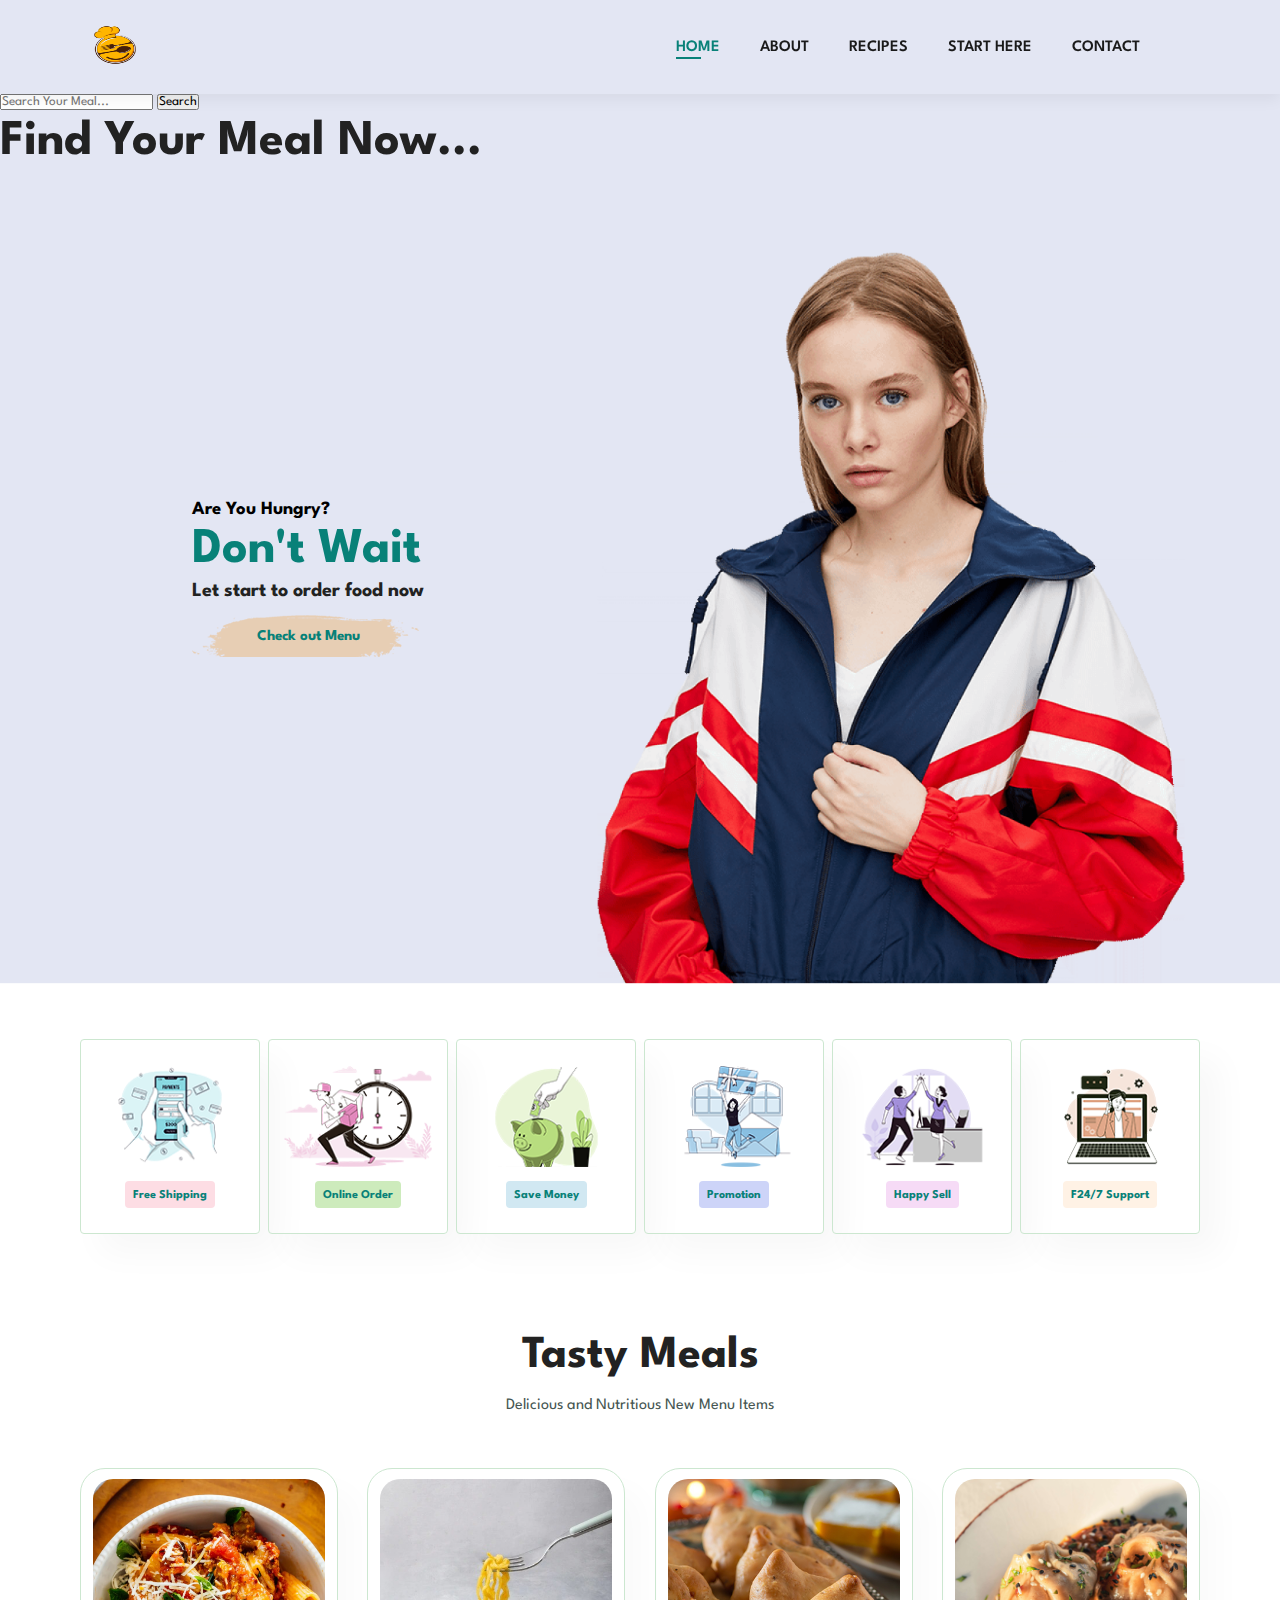
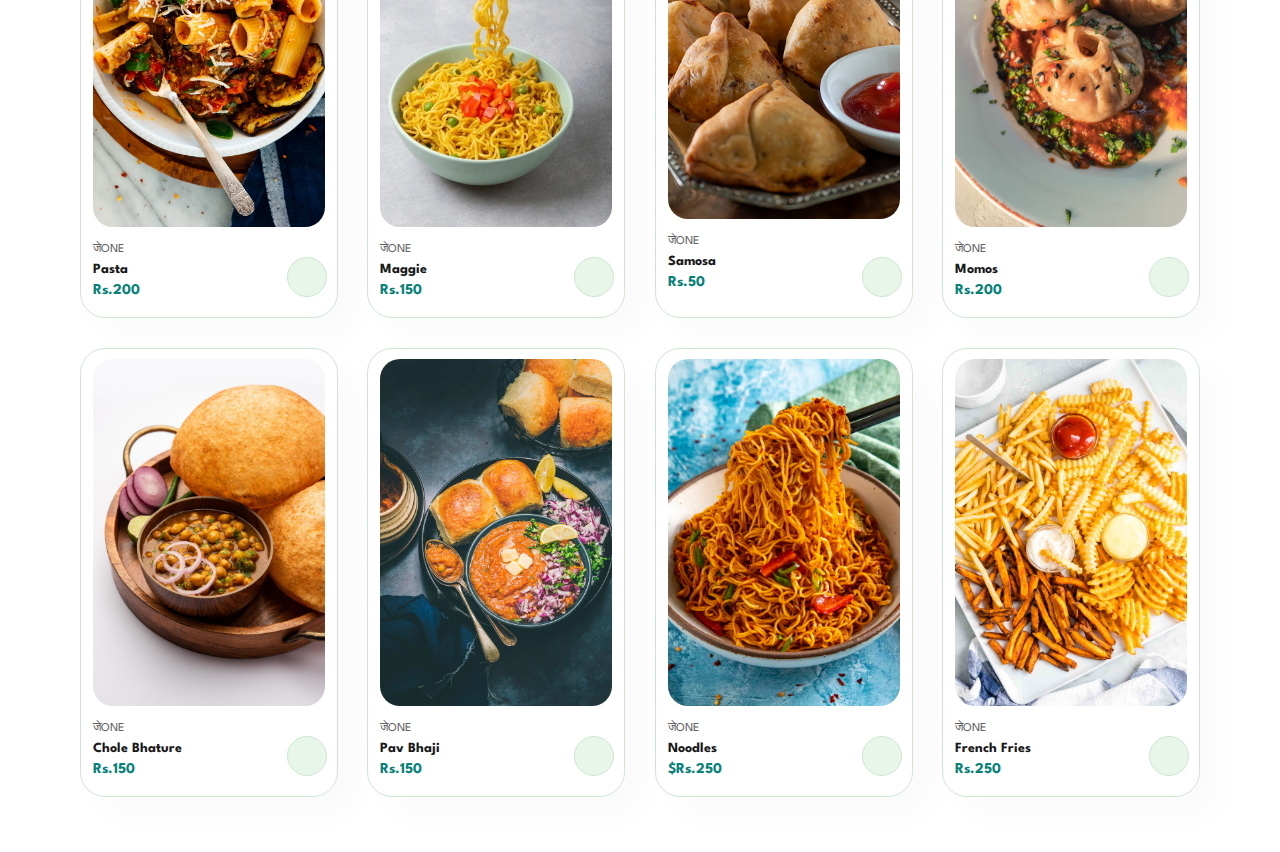
<file: index.html>
<!DOCTYPE html>
<html lang="en">
<head>
    <meta charset="UTF-8">
    <meta http-equiv="X-UA-Compatible" content="IE=edge">
    <meta name="viewport" content="width=device-width, initial-scale=1.0">
    <link rel="stylesheet" href="style.css">
    <link href="https://cdn.jsdelivr.net/npm/bootstrap@5.3.0-alpha2/dist/css/bootstrap.min.css" rel="stylesheet" integrity="sha384-aFq/bzH65dt+w6FI2ooMVUpc+21e0SRygnTpmBvdBgSdnuTN7QbdgL+OapgHtvPp" crossorigin="anonymous">
    <link rel="stylesheet" href="https://cdnjs.cloudflare.com/ajax/libs/font-awesome/6.3.0/css/all.min.css" integrity="sha512-SzlrxWUlpfuzQ+pcUCosxcglQRNAq/DZjVsC0lE40xsADsfeQoEypE+enwcOiGjk/bSuGGKHEyjSoQ1zVisanQ==" crossorigin="anonymous" referrerpolicy="no-referrer" />
    <title>Meal API</title>
    <link rel="shortcut icon" href="img/logo.png" type="image/x-icon">
</head>
<body>
    <section id="header">
        <a ref="#"><img src="img/logo.png"  width="70" 
            height="50" class="logo" alt=""></a>
        <div>
            <ul id="navbar">
                <li><a class="active" href="index.htlm">HOME</a></li>
                <li><a href="about.html">ABOUT</a></li>
                <li><a href="recipe.html">RECIPES</a></li>
                <li><a href="start.html">START HERE</a></li>
                <li><a href="contact.html">CONTACT</a></li>
                <li><a href="cart.html"><i class="fa fa-shopping-bag" aria-hidden="true"></i></a></li>
           </ul>
           </div>
           </section>

    <div class="container d-flex justify-content-center my-5">
        <i class="fa-solid fa-xmark"></i>
        <input type="text" name="" id="userInput" class="form-control w-50" placeholder="Search Your Meal...">
        <button id="btn" class="btn btn-warning">Search</button>
    </div>

    <div class="container my-5" id="heading"></div>

    <div class="container" id="appendData">
        <h1 class="text-center find">Find Your Meal Now...</h1>

        <h2 class="text-center text-danger my-3 notfound"></h2>
        <h2 class="text-center text-success my-5 try"></h2>

    </div>

    <div class="container">
        <div class="center">
            <div class="wave"></div>
            <div class="wave"></div>
            <div class="wave"></div>
            <div class="wave"></div>
            <div class="wave"></div>
            <div class="wave"></div>
            <div class="wave"></div>
            <div class="wave"></div>
            <div class="wave"></div>
            <div class="wave"></div>
        </div>
    </div>
    <section id="hero">
        <h3>Are You Hungry?</h3>
        <h1>Don't Wait</h1>
        <h4>Let start to order food now</h4>
        <button>Check out Menu</button>
    </section>

    <section id="feature" class="section-p1">
        <div class="fe-box">
            <img src="img/features/f1.png" alt="">
            <h6>Free Shipping</h6>
        </div>
        <div class="fe-box">
            <img src="img/features/f2.png" alt="">
            <h6>Online Order</h6>
        </div>
        <div class="fe-box">
            <img src="img/features/f3.png" alt="">
            <h6>Save Money</h6>
        </div>
        <div class="fe-box">
            <img src="img/features/f4.png" alt="">
            <h6>Promotion</h6>
        </div>
        <div class="fe-box">
            <img src="img/features/f5.png" alt="">
            <h6>Happy Sell</h6>
        </div>
        <div class="fe-box">
            <img src="img/features/f6.png" alt="">
            <h6>F24/7 Support</h6>
        </div>
     </section>

     <section id="product1" class="section-p1">
        <h2>Tasty Meals</h2>
        <p>Delicious and Nutritious New Menu Items</p>
        <div class="pro-container">
            <div class="pro">
                <img src="img/products/f1.jpg" alt="">
                <div class="des">
                    <span>जेONE</span>
                    <h5>Pasta</h5>
                    <div class="star">
                        <i class="fa fa-star" ></i>
                        <i class="fa fa-star" ></i>
                        <i class="fa fa-star" ></i>
                        <i class="fa fa-star" ></i>
                        <i class="fa fa-star" ></i>
                    </div>
                    <h4>Rs.200</h4>
                </div>
                <a href="#"><i class="fa fa-shopping-cart fa-1.7x cart"></i></a>
            </div>
            <div class="pro">
                <img src="img/products/f2.jpg" alt="">
                <div class="des">
                    <span>जेONE</span>
                    <h5>Maggie</h5>
                    <div class="star">
                        <i class="fa fa-star" ></i>
                        <i class="fa fa-star" ></i>
                        <i class="fa fa-star" ></i>
                        <i class="fa fa-star" ></i>
                        <i class="fa fa-star" ></i>
                    </div>
                    <h4>Rs.150</h4>
                </div>
                <a href="#"><i class="fa fa-shopping-cart fa-1.7x cart"></i></a>
            </div>
            <div class="pro">
                <img src="img/products/f3.jpg" alt="">
                <div class="des">
                    <span>जेONE</span>
                    <h5>Samosa</h5>
                    <div class="star">
                        <i class="fa fa-star" ></i>
                        <i class="fa fa-star" ></i>
                        <i class="fa fa-star" ></i>
                        <i class="fa fa-star" ></i>
                        <i class="fa fa-star" ></i>
                    </div>
                    <h4>Rs.50</h4>
                </div>
                <a href="#"><i class="fa fa-shopping-cart fa-1.7x cart"></i></a>
            </div>
            <div class="pro">
                <img src="img/products/f4.jpg" alt="">
                <div class="des">
                    <span>जेONE</span>
                    <h5>Momos</h5>
                    <div class="star">
                        <i class="fa fa-star" ></i>
                        <i class="fa fa-star" ></i>
                        <i class="fa fa-star" ></i>
                        <i class="fa fa-star" ></i>
                        <i class="fa fa-star" ></i>
                    </div>
                    <h4>Rs.200</h4>
                </div>
                <a href="#"><i class="fa fa-shopping-cart fa-1.7x cart"></i></a>
            </div>
            <div class="pro">
                <img src="img/products/f5.jpg" alt="">
                <div class="des">
                    <span>जेONE</span>
                    <h5>Chole Bhature</h5>
                    <div class="star">
                        <i class="fa fa-star" ></i>
                        <i class="fa fa-star" ></i>
                        <i class="fa fa-star" ></i>
                        <i class="fa fa-star" ></i>
                        <i class="fa fa-star" ></i>
                    </div>
                    <h4>Rs.150</h4>
                </div>
                <a href="#"><i class="fa fa-shopping-cart fa-1.7x cart"></i></a>
            </div>
            <div class="pro">
                <img src="img/products/f6.jpg" alt="">
                <div class="des">
                    <span>जेONE</span>
                    <h5>Pav Bhaji</h5>
                    <div class="star">
                        <i class="fa fa-star" ></i>
                        <i class="fa fa-star" ></i>
                        <i class="fa fa-star" ></i>
                        <i class="fa fa-star" ></i>
                        <i class="fa fa-star" ></i>
                    </div>
                    <h4>Rs.150</h4>
                </div>
                <a href="#"><i class="fa fa-shopping-cart fa-1.7x cart"></i></a>
            </div>
            <div class="pro">
                <img src="img/products/f7.jpg" alt="">
                <div class="des">
                    <span>जेONE</span>
                    <h5>Noodles</h5>
                    <div class="star">
                        <i class="fa fa-star" ></i>
                        <i class="fa fa-star" ></i>
                        <i class="fa fa-star" ></i>
                        <i class="fa fa-star" ></i>
                        <i class="fa fa-star" ></i>
                    </div>
                    <h4>$Rs.250</h4>
                </div>
                <a href="#"><i class="fa fa-shopping-cart fa-1.7x cart"></i></a>
            </div>
            <div class="pro">
                <img src="img/products/f8.jpg" alt="">
                <div class="des">
                    <span>जेONE</span>
                    <h5>French Fries</h5>
                    <div class="star">
                        <i class="fa fa-star" ></i>
                        <i class="fa fa-star" ></i>
                        <i class="fa fa-star" ></i>
                        <i class="fa fa-star" ></i>
                        <i class="fa fa-star" ></i>
                    </div>
                    <h4>Rs.250</h4>
                </div>
                <a href="#"><i class="fa fa-shopping-cart fa-1.7x cart"></i></a>
            </div>

        </div>
 </section>
    
    <script src="https://code.jquery.com/jquery-3.6.4.min.js" integrity="sha256-oP6HI9z1XaZNBrJURtCoUT5SUnxFr8s3BzRl+cbzUq8=" crossorigin="anonymous"></script>

    <script>
        $(document).ready(function(){
            $('#btn').click(function(){
                $('.wave').css('display','block')
                $('.center').fadeToggle(2000);
            })
        })
    </script>



    <script src="https://cdn.jsdelivr.net/npm/bootstrap@5.3.0-alpha2/dist/js/bootstrap.bundle.min.js" integrity="sha384-qKXV1j0HvMUeCBQ+QVp7JcfGl760yU08IQ+GpUo5hlbpg51QRiuqHAJz8+BrxE/N" crossorigin="anonymous"></script>
    <script src="app.js"></script>
</body>
</html>
</file>
<file: style.css>
@import url('https://fonts.googleapis.com/css?family=Spartan:wght@100, 200, 300, 400, 500, 600;700;800;900&display=swap');
* {
    margin: 0;
    padding: 0;
    box-sizing: border-box; 
    font-family: 'Spartan', sans-serif;
}
h1 {
    font-size: 50px; 
    line-height: 64px; 
    color: #222;
}
h2 {
    font-size: 46px; 
    line-height: 54px; 
    color: #222;
}
h4 {
     font-size: 20px;
     color: #222;
}
h6 { 
    font-weight: 700; 
    font-size: 12px;
 }
p{ font-size: 16px; 
    color: #465652; 
    margin: 15px 0 20px 0;
}
.section-p1 {
     padding: 40px 80px;
 }
 .section-m1 {
    margin: 40px 0;
}

button.normal{
    font-size: 14px;
    font-weight: 600;
    padding: 15px 30px;
    color: #000;
    background-color: #fff;
    border-radius: 4px;
    cursor: pointer;
    border: none;
    outline: none;
    transition: 0.2s;
}

button.white{
    font-size: 13px;
    font-weight: 600;
    padding: 11px 18px;
    color: #fff;
    background-color: transparent;
    cursor: pointer;
    border: 1px solid #fff;
    outline: none;
    transition: 0.2s;
}

body{
    width: 100%;
}
/* Header Start*/
#header{
    display: flex;
    align-items:center;
    justify-content: space-between;
    padding: 20px 80px;
    background: #E3E6F3;
    box-shadow: 0 5px 15px rgba(0, 0, 0, 0.06);
    z-index: 999;
    position: sticky;
    top: 0;
    left: 0;
}
#navbar{
  display: flex;
  align-items: center;
  justify-content: center;
}
#navbar li{
  list-style: none;
  padding: 0 20px;
  position: relative;
}
#navbar li a{
  text-decoration: none;
  font-size: 16px;
  font-weight: 600;
  color: #1a1a1a;
  transition: 0.3s ease;
}
#navbar li a:hover,
#navbar li a.active{
   color: #088178;
}
#navbar li a.active::after,
#navbar li a:hover::after{
  content: "";
  width: 30%;
  height: 2px;
  background: #088178;
  position: absolute;
  bottom: -4px;
  left: 20px;
}
.container{
    background-image: url("img/bg.png");
    background-size: cover;
}
i.fa-solid{
    position: absolute;
    left: 66%;
    top: 57px;
    cursor: pointer;
    color: gray;
display: none;
}
.img{
    transition: 0.4s;
}
.img:hover{
    transform: scale(1.05,1.05);
    box-shadow: 0 0 5px 1px gray;
}

.yt:hover{
    text-shadow:  0 0 4px red;
    cursor: pointer;
}
.center{
    display: flex;
    justify-content: center;
    align-items: center;
}

.wave{
    width: 5px;
    height: 100px;
    background: linear-gradient(45deg, black, yellow);
    margin: 10px;
    animation: wave 1s linear infinite;
    border-radius: 20px;
    display: none;
}
.wave:nth-child(2){
    animation-delay: 0.15s;
}
.wave:nth-child(3){
    animation-delay: 0.2s;
}
.wave:nth-child(4){
    animation-delay: 0.3s;
}
.wave:nth-child(5){
    animation-delay: 0.4s;
}
.wave:nth-child(6){
    animation-delay: 0.5s;
}
.wave:nth-child(7){
    animation-delay: 0.6s;
}
.wave:nth-child(8){
    animation-delay: 0.7s;
}
.wave:nth-child(9){
    animation-delay: 0.8s;
}
.wave:nth-child(10){
    animation-delay: 0.9s;
}

@keyframes wave {
    0%{
        transform: scale(0);
    }
    50%{
        transform: scale(1);
    }
    100%{
        transform: scale(0);
    }
}
/*Home Page*/
#hero{
    background-image: url("img/hero4.png");
    height: 90vh;
    width: 100%;
    background-size: cover;
    background-position: top 25% right 0;
    padding: 0 80px;
    display: flex;
    flex-direction: column;
    align-items: flex-start;
    justify-content: center;
}
#hero h3{
    margin-left: 10%;
}
#hero h4{
    padding-bottom: 15px;
    margin-left: 10%;
}
#hero h1{
    margin-left: 10%;
    color: #088178;
}
#hero p{
    margin-left: 10%;
}
#hero button{
    background-image: url("img/button\ \(1\).png");
    background-color: transparent;
    color: #088178;
    border: 0;
    padding: 14px 80px 14px 65px;
    background-repeat: no-repeat;
    cursor: pointer;
    font-weight: 700;
    font-size: 15px;
    margin-left: 10%;
}
#feature{
    display: flex;
    align-items: center;
    justify-content: space-between;
    flex-wrap: wrap;
}
#feature .fe-box{
     width: 180px;
     text-align: center;
     padding: 25px 15px;
     box-shadow: 20px 20px 34px rgba(0, 0, 0, 0.03);
     border: 1px solid #cce7d0;
     border-radius: 4px;
     margin: 15px 0;
}
#feature .fe-box:hover{
    box-shadow: 10px 10px 54px rgba(70, 62, 221, 0.1);
}
#feature .fe-box img{
    width: 100%;
    margin-bottom: 10px;
}

#feature .fe-box h6 {
    display: inline-block;
    padding: 9px 8px 6px 8px;
    line-height: 1;
    border-radius: 4px;
    color: #088178;
    background-color: #fddde4;
}
#feature .fe-box:nth-child(2) h6{
background-color: #cdebbc;
}
#feature .fe-box:nth-child(3) h6{
 background-color: #d1e8f2;
}
#feature .fe-box:nth-child(4) h6{
 background-color: #cdd4f8;
}
#feature .fe-box:nth-child(5) h6{
 background-color: #f6dbf6;
 }
#feature .fe-box:nth-child(6) h6{
 background-color: #fff2e5;
}
#product1{
    text-align: center;
 }

 #product1 .pro-container{
    display: flex;
    justify-content: space-between;
    padding-top: 20px;
    flex-wrap: wrap;
 }

 #product1 .pro{
    width: 23%;
    min-width: 250px;
    padding: 10px 12px;
    border: 1px solid #cce7d0;
    border-radius: 25px;
    cursor: pointer;
    box-shadow: 20px 20px 30px rgba(0, 0, 0, 0.02);
    margin: 15px 0;
    transition: 0.2s ease;
    position: relative;
 }

 #product1 .pro:hover{
    box-shadow: 20px 20px 30px rgba(0, 0, 0, 0.06);
 }

 #product1 .pro img{
    width: 100%;
    border-radius: 20px;
 }

 #product1 .pro .des{
    text-align: start;
    padding: 10px 0;
 }

 #product1 .pro .des span{
    color: #606063;
    font-size: 12px;
}

#product1 .pro .des h5{
    padding-top: 7px;
    color: #1a1a1a;
    font-size: 14px;
}

#product1 .pro .des i{
    font-size: 12px;
    color: rgb(243, 181, 25);
}

#product1 .pro .des h4{
    padding-top: 7px;
    font-size: 15px;
    font-weight: 700;
    color: #088178;
}

#product1 .pro .cart{
    width: 40px;
    height: 40px;
    line-height: 40px;
    border-radius: 50px;
    background-color: #e8f6ea;
    font-weight: 500;
    color: #088178;
    border: 1px solid #cce7d0;
    position: absolute;
    bottom: 20px;
    right: 10px;
}

#banner{
    display: flex;
    flex-direction: column;
    justify-content: center;
    align-items: center;
    text-align: center;
    background-image: url("img/banner/b2.jpg");
    width: 100%;
    height: 40vh;
    background-size: cover;
    background-position: center;
}

#banner h4{
    color: #fff;
    font-size: 16px;
}

#banner h2{
    color: #fff;
    font-size: 30px;
    padding: 10px 0;
}

#banner h2 span{
    color: #ef3636;
}

#banner button:hover{
    background: #088178;
    color: #fff;
}

#sm-banner{
    display: flex;
    justify-content: space-between;
    flex-wrap: wrap;
}

#sm-banner .banner-box{
    display: flex;
    flex-direction: column;
    justify-content: center;
    align-items: flex-start;
    background-image: url("img/banner/b17.jpg");
    min-width: 580px;
    height: 50vh;
    background-size: cover;
    background-position: center; 
    padding: 30px;
}

#sm-banner .banner-box2{
    background-image: url("img/banner/b10.jpg");
}

#sm-banner h4{
    color: #fff;
    font-size: 20px;
    font-weight: 300;
}

#sm-banner h2{
    color: #fff;
    font-size: 28px;
    font-weight: 800;
}

#sm-banner span{
    color: #fff;
    font-size: 14px;
    font-weight: 500;
    padding-bottom: 15px;
}

#sm-banner .banner-box:hover button{
    background: #088178;
    border: 1px solid #088178;
}

#banner3{
    display: flex;
    justify-content: space-between;
    flex-wrap: wrap;
    padding: 0 80px;
}

#banner3 .banner-box{
    display: flex;
    flex-direction: column;
    justify-content: center;
    align-items: flex-start;
    background-image: url("img/banner/b7.jpg");
    min-width: 30%;
    height: 30vh;
    background-size: cover;
    background-position: center; 
    padding: 30px;
    margin-bottom: 20px;
}

#banner3 .banner-box2{
    background-image: url("img/banner/b4.jpg"); 
}

#banner3 .banner-box3{
    background-image: url("img/banner/b18.jpg"); 
}

#banner3 h2{
    color: #fff;
    font-weight: 900;
    font-size: 22px;
}

#banner3 h3{
    color: #ec544e;
    font-weight: 800;
    font-size: 15px;
}

#newsletter{
    display: flex;
    justify-content: space-between;
    flex-wrap: wrap;
    align-items: center;
    background-image: url("img/banner/b14.png");
    background-repeat: no-repeat;
    background-position: 20% 30%;
    background-color: #041e42;
}

#newsletter h4{
    font-size: 22px;
    font-weight: 700;
    color: #fff;
}

#newsletter p{
    font-size: 14px;
    font-weight: 600;
    color: #818ea0;
}

#newsletter p span{
   color: #ffbd27;
}

#newsletter .form{
    display: flex;
    width: 40%;
}

#newsletter input{
    height: 3.125rem;
    padding: 0 1.25em;
    font-size: 14px;
    width: 100%;
    border: 1px solid transparent;
    border-radius: 4px;
    outline: none;
    border-top-right-radius: 0;
    border-bottom-right-radius: 0;
}

#newsletter button{
    background-color: #088178;
    color: #fff;
    white-space: nowrap;
    border-top-left-radius: 0;
    border-bottom-left-radius: 0;
}

footer{
    display: flex;
    flex-wrap: wrap;
    justify-content: space-between;
}

footer .col{
    display: flex;
    flex-direction: column;
    align-items: flex-start;
    margin-bottom: 20px;
}

footer .logo{
    margin-bottom: 30px;
}

footer h4{
    font-size: 14px;
    padding-bottom: 20px;
}

footer p{
    font-size: 13px;
    margin: 0 0 8px 0;
}

footer a{
    font-size: 13px;
    text-decoration: none;
    color: #222;
    margin: 10px;
}

footer .follow{
    color: #465b52;
    padding-right: 4px;
    cursor: pointer;
}

footer .install .row img{
    border: 1px solid #088178;
    border-radius: 10px 0 15px 0;
}

footer .install img{
    margin: 10px 0 15px 0;
}

footer .follow i:hover,
footer a:hover{
    color: #088178;
}

footer .copyright{
    width: 100%;
    text-align: center;
}

/*Shop page*/
#page-header{
    background-image: url("img/banner/b1.jpg");
    width: 100%;
    height: 40vh;
    background-size: cover;
    display: flex;
    justify-content: center;
    text-align: center;
    flex-direction: column;
    padding: 14px;
}

#page-header h2,
#page-header p{
    color: #fff;
}

#pagination{
    text-align: center;
}

#pagination a{
    text-decoration: none;
    background-color: #088178;
    padding: 15px 20px;
    border-radius: 4px;
    color: #fff;
    font-weight: 600;
}

#pagination a i{
    font-size: 16px;
    font-weight: 600;
}

/*Single Product*/

#prodetails{
    display: flex;
    margin-top: 20px;
}

#prodetails .single-pro-image{
    width: 40%;
    margin-right: 50px;
}

.small-img-group{
    display: flex;
    justify-content: space-between;
}

.small-img-col{
    flex-basis: 24%;
    cursor: pointer;
}

#prodetails .single-pro-details{
    width: 50%;
    padding-top: 30px;

}

#prodetails .single-pro-details h4{
    padding: 40px 0 20px 0;
}

#prodetails .single-pro-details h2{
    font-size: 26px;
}

#prodetails .single-pro-details select{
    display: block;
    padding: 5px 10px;
    margin-bottom: 10px;
}

#prodetails .single-pro-details input{
    width: 50px;
    height: 47px;
    padding-left: 10px;
    font-size: 16px;
    margin-right: 10px;
}

#prodetails .single-pro-details input:focus{
    outline: none;
}

#prodetails .single-pro-details button{
    background: #088178;
    color: #fff;
}

#prodetails .single-pro-details span{
    line-height: 25px;
}

/*Blog Page*/
#page-header.blog-header{
    background-image: url("img/banner/b19.jpg");
}

#blog{
    padding: 150px 150px 0 150px;
}

#blog .blog-box{
    display: flex;
    align-items: center;
    width: 100%;
    position: relative;
    padding-bottom: 90px;
}

#blog .blog-image{
    width: 50%;
    margin-right: 40px;
}

#blog img{
    width: 100%;
    height: 300px;
    object-fit: cover;
}

#blog .blog-details{
    width: 50%;
}

#blog .blog-details a{
    text-decoration: none;
    font-size: 11px;
    color: #000;
    font-weight: 700;
    position: relative;
    transition: 0.3s;
}

#blog .blog-details a::after{
    content: "";
    width: 50px;
    height: 1px;
    background-color: #000;
    position: absolute;
    top: 4px;
    right: -60px;
}

#blog .blog-details a:hover{
    color:#088178;
}

#blog .blog-details a:hover::after{
    background-color: #088178;
}

#blog .blog-box h1{
    position: absolute;
    top: -40px;
    left: 0;
    font-weight: 700;
    font-size: 70px;
    color:#c9cbce;
    z-index: -9;
}

/*About Page*/
#page-header.about-header{
    background-image: url("img/about/banner.png");
}

#about-head{
    display: flex;
    align-items: center;
}

#about-head img{
    width: 50%;
    height: auto;
}

#about-head div{
    padding-left: 40px;
}

#about-app{
    text-align: center;
}

#about-app .video{
    width: 70%;
    height: 100%;
    margin: 30px auto 0 auto;
}
#about-app .video video{
    width: 100%;
    height: 100%;
    border-radius: 20px;
}

/*Contact page*/
#contact-details{
    display: flex;
    align-items: center;
    justify-content: space-between;
}

#contact-details .details{
    width: 40%;
}

#contact-details .details span{
    width: 40%;
}

#contact-details .details span,
#form-details form span{
   font-size: 12px;
}

#contact-details .details h2,
#form-details form h2{
    font-size: 26px;
    line-height: 35px;
    padding: 20px 0;
}

#contact-details .details h3{
    font-size: 16px;
    padding-bottom: 15px;
}

#contact-details .details li{
    list-style: none;
    display: flex;
    padding: 10px 0;
}

#contact-details .details li i{
    font-size: 14px;
    padding-right: 22px;
}

#contact-details .details li p{
    margin: 0;
    font-size: 14px;
}

#contact-details .map{
    width: 55%;
    height: 400px;
}

#contact-details .map iframe{
    width: 100%;
    height: 100%;
}

#form-details{
    display: flex;
    justify-content: space-between;
    margin: 30px;
    padding: 80px;
    border: 1px solid  #e1e1e1;
}

#form-details form{
    width: 65%;
    display: flex;
    flex-direction: column;
    align-items: flex-start;
}

#form-details form input,
#form-details form textarea{
    width: 100%;
    padding: 12px 15px;
    outline: none;
    margin-bottom: 20px;
    border: 1px solid #e1e1e1;
}

#form-details form button{
    background-color: #088178;
    color: #fff;
}

#form-details .people div{
    padding-bottom: 25px;
    display: flex;
    align-items: flex-start;
}

#form-details .people div img{
    width: 65px;
    height: 65px;
    object-fit: cover;
    margin-right: 15px;
}


#form-details .people div p{
    margin: 0;
    font-size: 13px;
    line-height: 25px;
}


#form-details .people div p span{
    display: block;
    font-size: 16px;
    font-weight: 600;
    color: #000;
}

/*Cart Page*/
#cart table{
    width: 100%;
    border-collapse: collapse;
    table-layout: fixed;
    white-space: nowrap;
}

#cart table img{
    width: 70px;
}

#cart table td:nth-child(1){
    width: 100px;
    text-align: center;
}

#cart table td:nth-child(2){
    width: 250px;
    text-align: center;
}

#cart table td:nth-child(3){
    width: 250px;
    text-align: center;
}

#cart table td:nth-child(4),
#cart table td:nth-child(5),
#cart table td:nth-child(6){
    width: 150px;
    text-align: center;
}

#cart table td:nth-child(5) input{
    width: 70px;
    padding: 10px 5px 10px 15px;
}

#cart table thead{
    border: 1px solid #e2e9e1;
    border-left: none;
    border-right: none;
}

#cart table thead td{
    font-weight: 700;
    text-transform: uppercase;
    font-size: 13px;
    padding: 18px 0;
}

#cart table tbody tr td{
    padding-top: 15px;
}

#cart table tbody td{
    font-size: 13px;
}

#cart-add{
    display: flex;
    flex-wrap: wrap;
    justify-content: space-between;
}

#coupon{
    width: 50%;
    margin-bottom: 15px;
}

#coupon h3,
#subtotal h3{
    padding-bottom: 15px;
}

#coupon input{
    padding: 10px 20px;
    outline: none;
    width: 60%;
    margin-right: 10px;
    border: 1px solid #e2e9e1;
}

#coupon button,
#subtotal button{
    background-color: #088178;
    color: #fff;
    padding: 12px 20px;
}

#subtotal{
    width: 50%;
    margin-bottom: 30px;
    border: 1px solid #e2e9e1;
    padding: 30px;
}

#subtotal table{
    border-collapse: collapse;
    width: 100%;
    margin-bottom: 20px;
}

#subtotal table td{
    width: 50%;
    border: 1px solid #e2e9e1;
    padding: 10px;
    font-size: 13px;
}
</file>
